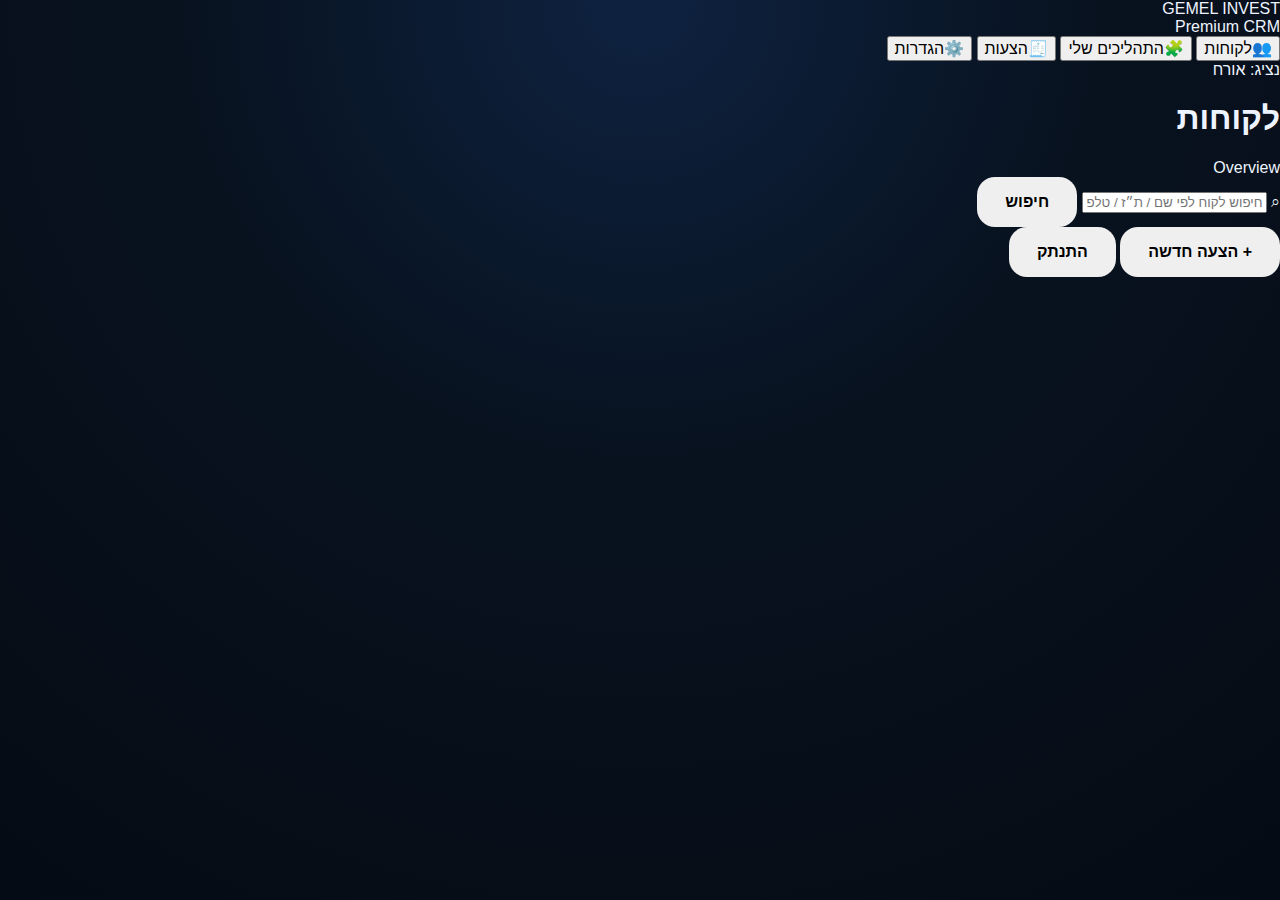
<file: index (21).html>
<!doctype html>
<html lang="he" dir="rtl">
<head>
  <meta charset="utf-8"/>
  <meta name="viewport" content="width=device-width,initial-scale=1"/>
  <title>GEMEL INVEST • הצעות + שאלון רפואי</title>
  <meta name="theme-color" content="#FBFAF7"/>
  <link rel="stylesheet" href="app.css"/>
</head>
<body>

  <!-- Login Overlay -->
  <div class="loginOverlay hidden" id="loginOverlay" aria-hidden="true">
    <div class="loginBackdrop" aria-hidden="true"></div>
    <div class="loginCard" role="dialog" aria-modal="true" aria-label="התחברות">
      <div class="loginBrand">
        <div class="logoDot" aria-hidden="true"></div>
        <div class="loginBrandText">
          <div class="loginTitle">GEMEL INVEST</div>
          <div class="loginSub">Premium CRM • כניסה למערכת</div>
        </div>
      </div>

      <form id="loginForm" class="loginForm">
        <label class="field">
          <span class="label">שם משתמש</span>
          <input id="loginUser" class="input" autocomplete="username" placeholder="לדוגמה: admin" required />
        </label>

        <label class="field">
          <span class="label">סיסמה</span>
          <input id="loginPass" class="input" type="password" autocomplete="current-password" placeholder="••••" required />
        </label>

        <div id="loginError" class="loginError hidden"></div>

        <button class="btn btnPrimary w100" type="submit">כניסה</button>

        <div class="loginHint">
          <span>דמו:</span>
          <span class="mono">admin / 3316</span>
        </div>
      </form>
    </div>
  </div>

  <div class="app">
    <aside class="sidebar">
      <div class="brand">
        <div class="logoDot" aria-hidden="true"></div>
        <div class="brandText">
          <div class="brandName">GEMEL INVEST</div>
          <div class="brandSub">Premium CRM</div>
        </div>
      </div>

      <nav class="nav">
        <button class="navItem active" data-route="customers"><span class="ico">👥</span><span>לקוחות</span></button>
        <button class="navItem" data-route="my"><span class="ico">🧩</span><span>התהליכים שלי</span></button>
        <button class="navItem" data-route="proposals"><span class="ico">🧾</span><span>הצעות</span></button>
        <button class="navItem" data-route="settings"><span class="ico">⚙️</span><span>הגדרות</span></button>
      </nav>

      <div class="sidebarFooter">
        <div class="agentBadge" id="agentBadge">
          <span class="dotOnline" aria-hidden="true"></span>
          <span class="agentName" id="agentName">נציג: אורח</span>
        </div>
      </div>
    </aside>

    <main class="main">
      <header class="topbar">
        <div class="topbarLeft">
          <h1 class="pageTitle" id="pageTitle">לקוחות</h1>
          <div class="crumb" id="crumb">Overview</div>
        </div>

        <div class="topbarRight">
          <div class="searchWrap">
            <span class="searchIco" aria-hidden="true">⌕</span>
            <input id="globalSearch" class="searchInput" placeholder="חיפוש לקוח לפי שם / ת״ז / טלפון" autocomplete="off"/>
            <button id="searchBtn" class="btn btnSoft">חיפוש</button>
          </div>
          <button id="newProposalBtn" class="btn btnPrimary">+ הצעה חדשה</button>
          <button id="logoutBtn" class="btn btnSoft">התנתק</button>
        </div>
      </header>

      <section class="content">
        <div class="kpis" id="kpis"></div>

        <div class="panel">
          <div class="panelHead">
            <div class="tabs" id="tabs"></div>
          </div>
          <div class="panelBody" id="view"></div>
        </div>
      </section>
    </main>
  </div>

  <!-- Fullscreen Wizard -->
  <div class="modalOverlay hidden" id="wizardOverlay" aria-hidden="true">
    <div class="modalFullscreen" role="dialog" aria-modal="true" aria-label="אשף הצעה">
      <div class="modalTop">
        <div class="modalTitleWrap">
          <div class="modalTitle" id="wizardTitle">הצעה חדשה</div>
          <div class="modalSub" id="wizardSub">יצירת הצעה ללקוח + שאלון רפואי לפי חברה ומוצר</div>
        </div>
        <div class="modalActions">
<button class="btn btnSoft" id="wizardCloseBtn">סגור</button>
        </div>
      </div>

      <div class="wizardBar">
        <div class="stepper" id="stepper"></div>
        <div class="insuredTabs" id="insuredTabs"></div>
        <div class="insuredIndicator" id="insuredIndicator"></div>
      </div>

      <div class="modalBody">
        <div class="wizardGrid">
          <div class="wizardMain" id="wizardMain"></div>
          <aside class="wizardSide">
            <div class="sideCard">
              <div class="sideTitle">מצב</div>
              <div class="sideRow" style="display:flex;gap:8px;align-items:center;flex-wrap:wrap"><span class="pill" id="savePill">טיוטה</span></div>
              <div style="height:10px"></div>
              <div id="compHost"></div>
              <div class="sideHint">💾 נשמר מקומית בדמו. חיבור ל־Sheets נוסיף בשלב הבא.</div>
            </div>

            <div class="sideCard">
              <div class="sideTitle">סיכום מהיר</div>
              <div class="miniStat"><span>פרמיה קיימת</span><b id="sumOld">—</b></div>
              <div class="miniStat"><span>פרמיה חדשה</span><b id="sumNew">—</b></div>
              <div class="miniStat"><span>סה״כ אחרי</span><b id="sumTotal">—</b></div>
            </div>

            <div class="sideCard">
              <div class="sideTitle">פעולות</div>
              <button class="btn btnPrimary w100" id="nextStepBtn">המשך</button>
              <button class="btn btnSoft w100" id="prevStepBtn">חזרה</button>
            </div>
          </aside>
        </div>
      </div>
    </div>
  </div>

  <div class="toastHost" id="toastHost" aria-live="polite"></div>
  <script src="app.js"></script>
</body>
</html>
</file>
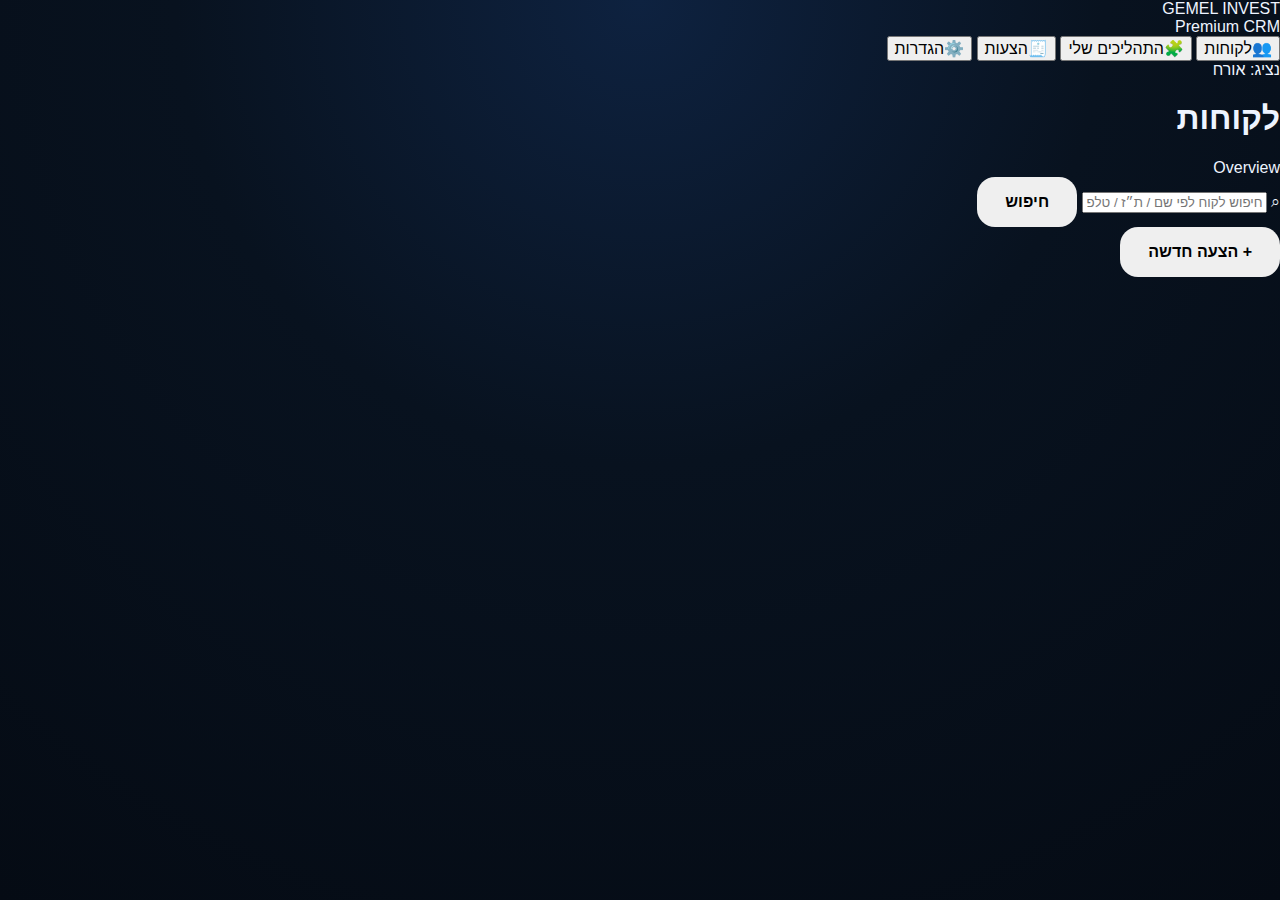
<file: index_fixed (4).html>
<!doctype html>
<html lang="he" dir="rtl">
<head>
  <meta charset="utf-8"/>
  <meta name="viewport" content="width=device-width,initial-scale=1"/>
  <title>GEMEL INVEST • הצעות + שאלון רפואי</title>
  <meta name="theme-color" content="#FBFAF7"/>
  <link rel="stylesheet" href="app.css"/>
</head>
<body>
  <div class="app">
    <aside class="sidebar">
      <div class="brand">
        <div class="logoDot" aria-hidden="true"></div>
        <div class="brandText">
          <div class="brandName">GEMEL INVEST</div>
          <div class="brandSub">Premium CRM</div>
        </div>
      </div>

      <nav class="nav">
        <button class="navItem active" data-route="customers"><span class="ico">👥</span><span>לקוחות</span></button>
        <button class="navItem" data-route="my"><span class="ico">🧩</span><span>התהליכים שלי</span></button>
        <button class="navItem" data-route="proposals"><span class="ico">🧾</span><span>הצעות</span></button>
        <button class="navItem" data-route="settings"><span class="ico">⚙️</span><span>הגדרות</span></button>
      </nav>

      <div class="sidebarFooter">
        <div class="agentBadge" id="agentBadge">
          <span class="dotOnline" aria-hidden="true"></span>
          <span class="agentName" id="agentName">נציג: אורח</span>
        </div>
      </div>
    </aside>

    <main class="main">
      <header class="topbar">
        <div class="topbarLeft">
          <h1 class="pageTitle" id="pageTitle">לקוחות</h1>
          <div class="crumb" id="crumb">Overview</div>
        </div>

        <div class="topbarRight">
          <div class="searchWrap">
            <span class="searchIco" aria-hidden="true">⌕</span>
            <input id="globalSearch" class="searchInput" placeholder="חיפוש לקוח לפי שם / ת״ז / טלפון" autocomplete="off"/>
            <button id="searchBtn" class="btn btnSoft">חיפוש</button>
          </div>
          <button id="newProposalBtn" class="btn btnPrimary">+ הצעה חדשה</button>
        </div>
      </header>

      <section class="content">
        <div class="kpis" id="kpis"></div>

        <div class="panel">
          <div class="panelHead">
            <div class="tabs" id="tabs"></div>
          </div>
          <div class="panelBody" id="view"></div>
        </div>
      </section>
    </main>
  </div>

  <!-- Fullscreen Wizard -->
  <div class="modalOverlay hidden" id="wizardOverlay" aria-hidden="true">
    <div class="modalFullscreen" role="dialog" aria-modal="true" aria-label="אשף הצעה">
      <div class="modalTop">
        <div class="modalTitleWrap">
          <div class="modalTitle" id="wizardTitle">הצעה חדשה</div>
          <div class="modalSub" id="wizardSub">יצירת הצעה ללקוח + שאלון רפואי לפי חברה ומוצר</div>
        </div>
        <div class="modalActions">
<button class="btn btnSoft" id="wizardCloseBtn">סגור</button>
        </div>
      </div>

      <div class="wizardBar">
        <div class="stepper" id="stepper"></div>
        <div class="insuredTabs" id="insuredTabs"></div>
        <div class="insuredIndicator" id="insuredIndicator"></div>
      </div>

      <div class="modalBody">
        <div class="wizardGrid">
          <div class="wizardMain" id="wizardMain"></div>
          <aside class="wizardSide">
            <div class="sideCard">
              <div class="sideTitle">מצב</div>
              <div class="sideRow" style="display:flex;gap:8px;align-items:center;flex-wrap:wrap"><span class="pill" id="savePill">טיוטה</span></div>
              <div style="height:10px"></div>
              <div id="compHost"></div>
              <div class="sideHint">💾 נשמר מקומית בדמו. חיבור ל־Sheets נוסיף בשלב הבא.</div>
            </div>

            <div class="sideCard">
              <div class="sideTitle">סיכום מהיר</div>
              <div class="miniStat"><span>פרמיה קיימת</span><b id="sumOld">—</b></div>
              <div class="miniStat"><span>פרמיה חדשה</span><b id="sumNew">—</b></div>
              <div class="miniStat"><span>סה״כ אחרי</span><b id="sumTotal">—</b></div>
            </div>

            <div class="sideCard">
              <div class="sideTitle">פעולות</div>
              <button class="btn btnPrimary w100" id="nextStepBtn">המשך</button>
              <button class="btn btnSoft w100" id="prevStepBtn">חזרה</button>
            </div>
          </aside>
        </div>
      </div>
    </div>
  </div>

  <div class="toastHost" id="toastHost" aria-live="polite"></div>
  <script src="app.js"></script>
</body>
</html>
</file>
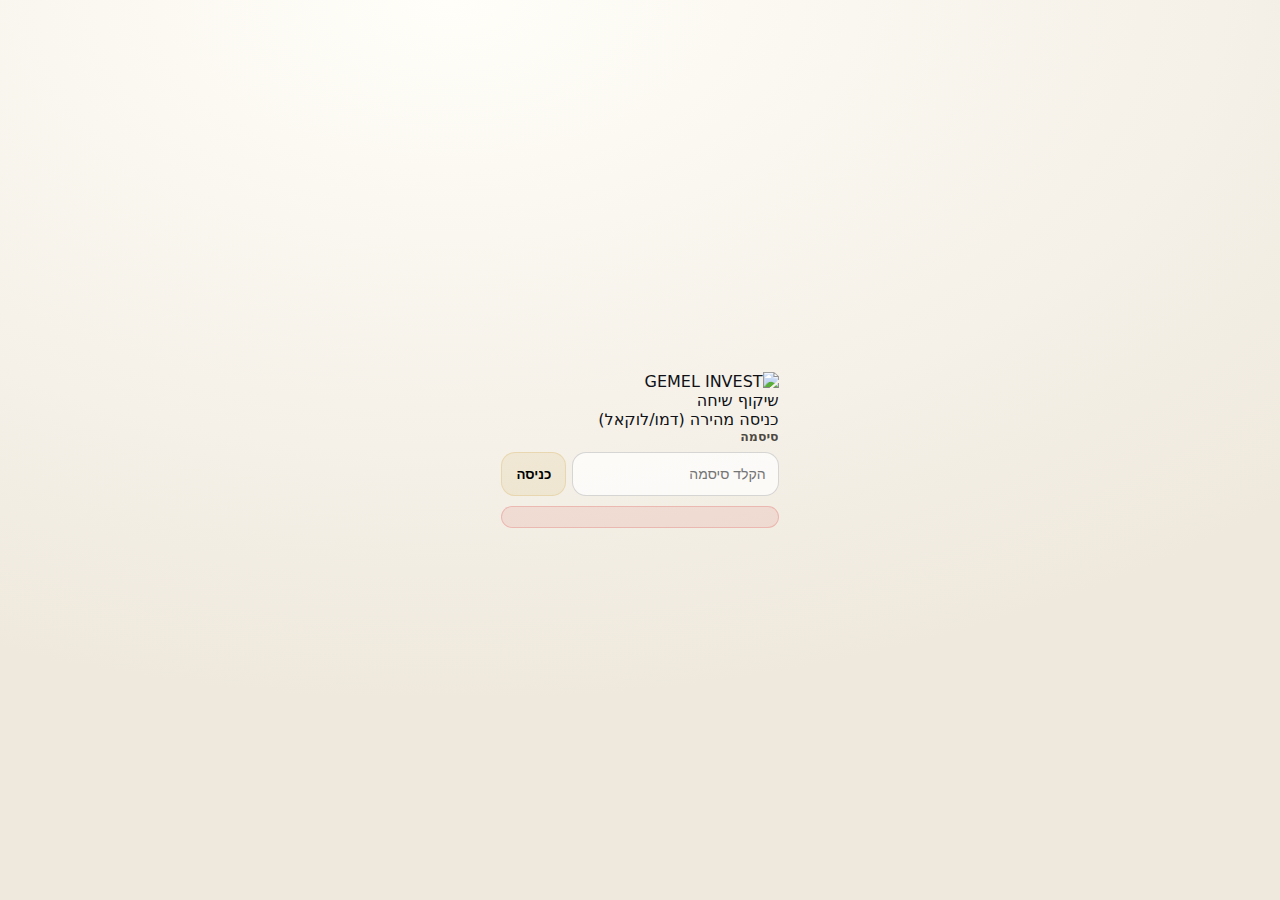
<file: index_fixed.html>
<!doctype html>
<html lang="he" dir="rtl">
<head>
  <meta charset="utf-8" />
  <meta name="viewport" content="width=device-width, initial-scale=1" />
  <title>שיקוף שיחה • GEMEL INVEST</title>
  <meta name="color-scheme" content="light" />
  <style>
/* TalkMe (Repo2) • GEMEL INVEST aligned (Cream+Gold) */
:root{
  --bg:#F6F2EA;
  --panel:#FFFFFF;
  --panel2:#FFFEFB;
  --line:rgba(15,15,20,.11);
  --text:#0F1116;
  --muted:rgba(15,17,22,.62);
  --heading:#1D1A14;
  --gold:#D6B25E;
  --goldSoft:rgba(214,178,94,.18);
  --shadow:0 18px 45px rgba(18,19,25,.10);
  --shadow2:0 8px 22px rgba(18,19,25,.07);
  --radius:18px;
  --radius2:14px;
  --font: ui-sans-serif, system-ui, -apple-system, "Noto Sans Hebrew", "Heebo", Arial;
}

*{box-sizing:border-box}
html,body{height:100%}
body{
  margin:0;
  font-family:var(--font);
  color:var(--text);
  background: radial-gradient(1200px 700px at 35% 0%, #FFFEF8 0%, var(--bg) 58%, #EFE9DD 100%);
}

.bg{
  position:fixed; inset:0; pointer-events:none;
  background:
    radial-gradient(900px 320px at 15% 0%, rgba(214,178,94,.10), transparent 60%),
    radial-gradient(1000px 360px at 90% 10%, rgba(214,178,94,.08), transparent 62%);
  opacity:.95;
}

.gate{
  min-height:100%;
  display:flex;
  align-items:center;
  justify-content:center;
  padding:22px;
}

.card{
  width:min(620px, 92vw);
  background: linear-gradient(180deg, rgba(255,255,255,.86), rgba(246,242,234,.72));
  border:1px solid rgba(214,178,94,.18);
  border-radius:22px;
  box-shadow: var(--shadow);
  padding:18px 18px 16px;
  backdrop-filter: blur(12px) saturate(120%);
  -webkit-backdrop-filter: blur(12px) saturate(120%);
}

.brand{ text-align:center; }
.brandLogo{
  height:58px;
  width:auto;
  object-fit:contain;
  margin-bottom:10px;
  filter:
    drop-shadow(0 10px 22px rgba(18,19,25,.10))
    drop-shadow(0 0 16px rgba(214,178,94,.12));
}
.brandTitle{
  font-weight:900;
  font-size:20px;
  color:var(--heading);
}
.brandSub{
  margin-top:6px;
  font-size:13px;
  color:var(--muted);
  font-weight:700;
}

.divider{
  height:1px;
  margin:14px 0 12px;
  background:linear-gradient(90deg, transparent, rgba(214,178,94,.55), transparent);
  opacity:.9;
}

.lbl{
  display:block;
  font-size:12.5px;
  color:rgba(29,26,20,.78);
  font-weight:700;
  margin-bottom:8px;
}

.row{display:flex; gap:10px}

.input{
  flex:1;
  height:44px;
  border-radius:14px;
  border:1px solid rgba(15,17,22,.16);
  background:rgba(255,255,255,.70);
  padding:0 12px;
  outline:none;
  font-size:14px;
}

.input:focus{
  border-color: rgba(214,178,94,.40);
  box-shadow:0 0 0 3px rgba(214,178,94,.14);
}

.btn{
  height:44px;
  padding:0 14px;
  border-radius:14px;
  border:1px solid rgba(214,178,94,.30);
  background: rgba(214,178,94,.14);
  font-weight:900;
  cursor:pointer;
  transition: transform .12s ease, box-shadow .18s ease, background .18s ease;
}
.btn:hover{ transform: translateY(-1px); background: rgba(214,178,94,.18); box-shadow:0 10px 22px rgba(18,19,25,.08); }
.btn:active{ transform: translateY(0); }

.btnSmall{ height:38px; padding:0 12px; border-radius:12px; font-size:12.5px; }

.btnSoft{
  background: rgba(255,255,255,.55);
  border-color: rgba(214,178,94,.18);
  font-weight:800;
}
.btnSoft:hover{ background: rgba(255,255,255,.68); }

.err{
  margin-top:10px;
  padding:10px 12px;
  border-radius:14px;
  background: rgba(220, 60, 60, .10);
  border:1px solid rgba(220, 60, 60, .22);
  color: rgba(140, 20, 20, .92);
  font-weight:800;
  font-size:13px;
  text-align:center;
}

.tinyHint{
  margin-top:12px;
  font-size:12px;
  color:var(--muted);
  text-align:center;
}

/* App layout */
.app{
  min-height:100%;
  padding:16px 16px 18px;
}

.topbar{
  position:sticky;
  top:0;
  z-index:5;
  background:rgba(246,242,234,.94);
  backdrop-filter: blur(10px) saturate(120%);
  -webkit-backdrop-filter: blur(10px) saturate(120%);
  border:1px solid rgba(15,17,22,.10);
  border-radius:18px;
  box-shadow: 0 10px 26px rgba(18,19,25,.06), inset 0 1px 0 rgba(255,255,255,.65);
  padding:12px 14px;
  display:flex;
  align-items:center;
  justify-content:space-between;
  gap:12px;
}

.h1{ font-size:18px; font-weight:900; color:var(--heading); }
.h2{ margin-top:4px; font-size:12.5px; color:var(--muted); font-weight:700; }

.topCenterLogo{
  position:absolute;
  left:50%;
  transform:translateX(-50%);
  display:flex;
  align-items:center;
  justify-content:center;
  pointer-events:none;
}
.topCenterLogo img{
  height:42px;
  width:auto;
  object-fit:contain;
  filter: drop-shadow(0 10px 22px rgba(18,19,25,.10)) drop-shadow(0 0 16px rgba(214,178,94,.12));
}

.pill{
  padding:8px 12px;
  border-radius:999px;
  background: rgba(255,255,255,.70);
  border:1px solid rgba(214,178,94,.22);
  box-shadow:0 10px 22px rgba(18,19,25,.06);
  font-weight:900;
  font-size:12px;
}

.content{
  margin-top:12px;
  display:grid;
  grid-template-columns: .95fr 1.35fr;
  gap:12px;
  min-height: calc(100vh - 16px - 16px - 76px);
}

.panel{
  background: rgba(255,255,255,.72);
  border:1px solid rgba(15,17,22,.10);
  border-radius:18px;
  box-shadow: 0 18px 45px rgba(18,19,25,.08);
  padding:14px;
  min-width:0;
}

.searchRow{ display:flex; gap:10px; }
.inputBig{ height:46px; }

.metaRow{
  margin-top:10px;
  display:flex;
  align-items:center;
  justify-content:space-between;
  gap:10px;
}
.meta{ font-size:12.5px; color:var(--muted); font-weight:700; }
.chk{ display:flex; gap:8px; align-items:center; font-size:12.5px; color:var(--muted); font-weight:800; user-select:none; }
.chk input{ width:16px; height:16px; accent-color: var(--gold); }

.resultsWrap{ margin-top:12px; }
.results{
  display:flex;
  flex-direction:column;
  gap:8px;
  max-height: calc(100vh - 240px);
  overflow:auto;
  padding-left:4px;
}
.result{
  display:flex;
  align-items:center;
  justify-content:space-between;
  gap:10px;
  padding:12px;
  border-radius:16px;
  border:1px solid rgba(214,178,94,.14);
  background: linear-gradient(180deg, rgba(255,255,255,.62), rgba(246,242,234,.48));
  box-shadow: 0 10px 22px rgba(18,19,25,.06), inset 0 1px 0 rgba(255,255,255,.72);
  cursor:pointer;
  transition: transform .12s ease, box-shadow .18s ease, border-color .18s ease;
}
.result:hover{
  transform: translateY(-1px);
  border-color: rgba(214,178,94,.26);
  box-shadow: 0 14px 30px rgba(18,19,25,.08), 0 0 0 3px rgba(214,178,94,.10), inset 0 1px 0 rgba(255,255,255,.78);
}
.result.active{
  border-color: rgba(214,178,94,.36);
  box-shadow: 0 18px 40px rgba(214,178,94,.12), 0 0 0 3px rgba(214,178,94,.10), inset 0 1px 0 rgba(255,255,255,.85);
}

.rMain{ min-width:0; }
.rName{ font-weight:900; color:var(--heading); }
.rSub{ margin-top:4px; font-size:12.5px; color:var(--muted); font-weight:700; white-space:nowrap; overflow:hidden; text-overflow:ellipsis; max-width: 100%; }
.rRight{ font-size:12px; color:rgba(15,17,22,.70); font-weight:900; white-space:nowrap; }
.tag{
  display:inline-flex;
  align-items:center;
  gap:6px;
  padding:6px 10px;
  border-radius:999px;
  border:1px solid rgba(214,178,94,.20);
  background: rgba(214,178,94,.10);
}

.empty{
  text-align:center;
  padding:22px 10px;
  border-radius:16px;
  border:1px dashed rgba(214,178,94,.30);
  background: rgba(255,255,255,.55);
}
.emptyTitle{ font-weight:900; color:var(--heading); }
.emptyText{ margin-top:6px; font-size:12.5px; color:var(--muted); font-weight:700; }

.detailsHead{ display:flex; flex-direction:column; gap:4px; margin-bottom:10px; }
.detailsTitle{ font-weight:900; color:var(--heading); }
.detailsSub{ font-size:12.5px; color:var(--muted); font-weight:700; }

.kv{ display:grid; grid-template-columns: 110px 1fr; gap:10px; padding:10px 0; border-bottom:1px solid rgba(15,17,22,.08); }
.kv:last-child{ border-bottom:none; }
.k{ font-size:12.5px; color:rgba(15,17,22,.68); font-weight:900; }
.v{ font-size:13px; color:var(--text); font-weight:800; word-break:break-word; }

.hintBox{
  border-radius:16px;
  border:1px solid rgba(214,178,94,.18);
  background: rgba(255,255,255,.60);
  padding:14px;
}
.hintTitle{ font-weight:900; color:var(--heading); }
.hintText{ margin-top:6px; font-size:12.5px; color:var(--muted); font-weight:700; line-height:1.6; }

@media (max-width: 980px){
  .content{ grid-template-columns: 1fr; }
  .topCenterLogo{ display:none; }
  .results{ max-height: none; }
}


/* Stage (Talk Mirror) */
.stage{
  margin-top:10px;
  border-radius:16px;
  border:1px solid rgba(214,178,94,.16);
  background: rgba(255,255,255,.58);
  padding:12px;
}
.stageTitle{ font-weight:900; color:var(--heading); display:flex; align-items:center; justify-content:space-between; gap:10px; }
.stageSub{ margin-top:6px; font-size:12.5px; color:var(--muted); font-weight:750; line-height:1.6; }
.formGrid{
  margin-top:10px;
  display:grid;
  grid-template-columns: 1fr 1fr;
  gap:10px;
}
.field{ min-width:0; }
.field .lbl{ margin:0 0 6px; }
.inputSm{ height:42px; border-radius:12px; }
.full{ grid-column: 1 / -1; }
.ynRow{ display:flex; gap:10px; align-items:center; flex-wrap:wrap; }
.ynBtn{
  height:40px;
  padding:0 14px;
  border-radius:999px;
  border:1px solid rgba(15,17,22,.16);
  background: rgba(255,255,255,.65);
  font-weight:900;
  cursor:pointer;
}
.ynBtn.on{
  border-color: rgba(214,178,94,.50);
  box-shadow: 0 0 0 3px rgba(214,178,94,.12);
  background: rgba(214,178,94,.12);
}
.note{
  margin-top:8px;
  font-size:12px;
  color:rgba(15,17,22,.72);
  font-weight:800;
  line-height:1.6;
}
.smallWarn{
  margin-top:10px;
  padding:10px 12px;
  border-radius:14px;
  background: rgba(214,178,94,.10);
  border:1px solid rgba(214,178,94,.22);
  color: rgba(29,26,20,.92);
  font-weight:900;
  font-size:12.5px;
}
@media (max-width: 980px){
  .formGrid{ grid-template-columns: 1fr; }
}


/* =========================
   Scroll Fix (Desktop/WebView)
   =========================
   In some desktop wrappers the page itself doesn't scroll.
   We therefore make the TalkMe app container scrollable and
   keep inner panels safe (no global changes outside TalkMe).
*/
body{ overflow:auto; }
.app{ height:100vh; overflow:auto; }
.content{ min-height:0; }
.panel{ min-height:0; }

/* Make details panel scroll internally so long stages aren't cut */
.detailsPanel{ display:flex; flex-direction:column; }
#detailsBody{ flex:1; min-height:0; overflow:auto; }


/* Stage 1 - after consent line + next button */
.afterConsentLine{
  margin-top:10px;
  padding:10px 12px;
  border-radius:14px;
  background: rgba(255,255,255,.72);
  border:1px solid rgba(214,178,94,.22);
  font-weight:900;
  color:var(--heading);
}

.stageDetailsWrap{ margin-top:8px; }

.nextBar{
  margin-top:12px;
  display:flex;
  justify-content:flex-end;
  gap:10px;
}

.btnPrimary{
  background: rgba(214,178,94,.22);
  border-color: rgba(214,178,94,.45);
}
.btnPrimary:disabled{
  opacity:.55;
  cursor:not-allowed;
  transform:none;
  box-shadow:none;
}

/* Stage 2 placeholder modal */
.modalOverlay{
  position:fixed;
  inset:0;
  z-index:50;
  background: rgba(15,17,22,.42);
  display:flex;
  align-items:center;
  justify-content:center;
  padding:18px;
}

.modalCard{
  width:min(860px, 96vw);
  max-height: min(86vh, 900px);
  overflow:auto;
  background: linear-gradient(180deg, rgba(255,255,255,.92), rgba(246,242,234,.82));
  border:1px solid rgba(214,178,94,.22);
  border-radius:22px;
  box-shadow: var(--shadow);
  padding:14px;
}

.modalHead{
  display:flex;
  align-items:center;
  justify-content:space-between;
  gap:10px;
  padding-bottom:10px;
  border-bottom:1px solid rgba(214,178,94,.18);
}

.modalTitle{
  font-weight:1000;
  color:var(--heading);
  font-size:16px;
}

.modalBody{ padding-top:12px; }

/* Stage 2 (Modal content) */
#stage2Modal .stage2Script{
  padding:12px 12px;
  border-radius:14px;
  background: rgba(214,178,94,.10);
  border:1px solid rgba(214,178,94,.18);
  color: rgba(29,26,20,.92);
  font-weight:800;
  line-height:1.6;
}

#stage2Modal .stage2QuestionRed{
  margin-top:12px;
  padding:12px 12px;
  border-radius:14px;
  background: rgba(220, 60, 60, .10);
  border:1px solid rgba(220, 60, 60, .22);
  color: rgba(150, 18, 18, .96);
  font-weight:1000;
  line-height:1.55;
}

#stage2Modal .stage2After{
  margin-top:12px;
  font-weight:900;
  color: rgba(29,26,20,.92);
  line-height:1.55;
}

#stage2Modal .polTableWrap{
  margin-top:10px;
  border-radius:16px;
  border:1px solid rgba(15,17,22,.10);
  background: rgba(255,255,255,.72);
  overflow:auto;
  box-shadow: 0 10px 26px rgba(18,19,25,.05);
}

#stage2Modal .polTable{
  width:100%;
  border-collapse:separate;
  border-spacing:0;
  min-width: 760px;
}

#stage2Modal .polTable th,
#stage2Modal .polTable td{
  padding:10px 10px;
  text-align:right;
  border-bottom:1px solid rgba(15,17,22,.08);
  font-size:13px;
  vertical-align:top;
}

#stage2Modal .polTable th{
  position:sticky;
  top:0;
  background: rgba(255,255,255,.92);
  font-weight:1000;
  color: rgba(29,26,20,.88);
}

#stage2Modal .polTable tr:last-child td{ border-bottom:none; }

#stage2Modal .polEmpty{
  margin-top:10px;
  padding:12px 12px;
  border-radius:14px;
  background: rgba(255,255,255,.55);
  border:1px dashed rgba(15,17,22,.18);
  color: var(--muted);
  font-weight:800;
}

  </style>
</head>
<body>
  <div id="gate" class="gate">
    <div class="gateCard">
      <div class="gateTop">
        <img id="brandLogo" alt="GEMEL INVEST" />
        <div class="gateTitle">שיקוף שיחה</div>
        <div class="gateSub">כניסה מהירה (דמו/לוקאל)</div>
      </div>

      <div class="gateForm">
        <label class="lbl" for="pw">סיסמה</label>
        <input id="pw" class="input" type="password" placeholder="הקלד סיסמה" autocomplete="current-password" />
        <button id="enterBtn" class="btn primary" type="button">כניסה</button>
        <div id="err" class="err" role="alert" aria-live="polite"></div>
      </div>
    </div>
  </div>

  <div id="app" class="app" style="display:none;">
    <header class="topbar">
      <div class="topbarInner">
        <div class="topbarTitle">
          <div class="h1">שיקוף שיחה</div>
          <div id="subline" class="subline">חיפוש לקוחות — כולל כל הלקוחות (גם לנציגים)</div>
        </div>
        <div class="topbarBrand">
          <img id="topLogo" alt="GEMEL INVEST" />
        </div>
      </div>
    </header>

    <main class="wrap">
      <section class="panel">
        <div class="row">
          <div class="searchWrap">
            <input id="q" class="input" type="search" placeholder="חיפוש לקוח (שם / ת״ז / טלפון)…" />
            <button id="clearBtn" class="btn" type="button">נקה</button>
          </div>
          <label class="chk">
            <input id="showAllChk" type="checkbox" />
            <span>הצג הכל</span>
          </label>
          <div id="statusPill" class="pill">Live</div>
        </div>

        <div id="metaText" class="metaText"></div>
        <div id="results" class="results"></div>

        <div id="empty" class="empty" style="display:none;">לא נמצאו תוצאות</div>
      </section>

      <aside id="stage1DetailsWrap" class="panel details">
        <div id="detailsSub" class="detailsSub">בחר לקוח כדי לצפות בפרטים</div>
        <div id="detailsBody" class="detailsBody"></div>

        <div class="actions">
          <button id="uploadPdfBtn" class="btn" type="button">העלה דוח PDF</button>
          <input id="pdfInput" type="file" accept="application/pdf" style="display:none" />
          <button id="nextToStage2" class="btn primary" type="button">הבא — שלב 2 (גילוי נאות)</button>
        </div>
      </aside>
    </main>

    <div id="stage2Modal" class="modal" style="display:none;" aria-hidden="true">
      <div class="modalBackdrop"></div>
      <div class="modalCard" role="dialog" aria-modal="true">
        <div class="modalHead">
          <div class="modalTitle">שלב 2 — גילוי נאות</div>
          <button id="stage2Close" class="btn" type="button">סגור</button>
        </div>

        <div class="modalBody">
          <div id="existingPoliciesWrap" class="polWrap"></div>

          <div class="consentBlock">
            <div id="hbMeta" class="metaText"></div>
            <div class="yesno">
              <button id="hbYes" class="chip" type="button">כן</button>
              <button id="hbNo" class="chip" type="button">לא</button>
            </div>
            <div id="hbAfter" class="afterLine"></div>
          </div>

          <div class="consentBlock">
            <div id="smokeMeta" class="metaText"></div>
            <div class="yesno">
              <button id="smokeYes" class="chip" type="button">כן</button>
              <button id="smokeNo" class="chip" type="button">לא</button>
            </div>
          </div>

          <div class="consentBlock">
            <div id="consentMeta" class="metaText"></div>
            <div class="yesno">
              <button id="consentYes" class="chip" type="button">כן</button>
              <button id="consentNo" class="chip" type="button">לא</button>
            </div>
            <div id="afterConsentLine" class="afterLine"></div>
          </div>
        </div>
      </div>
    </div>
  </div>

  <script src="./app.js?v=1"></script>
</body>
</html>
</file>
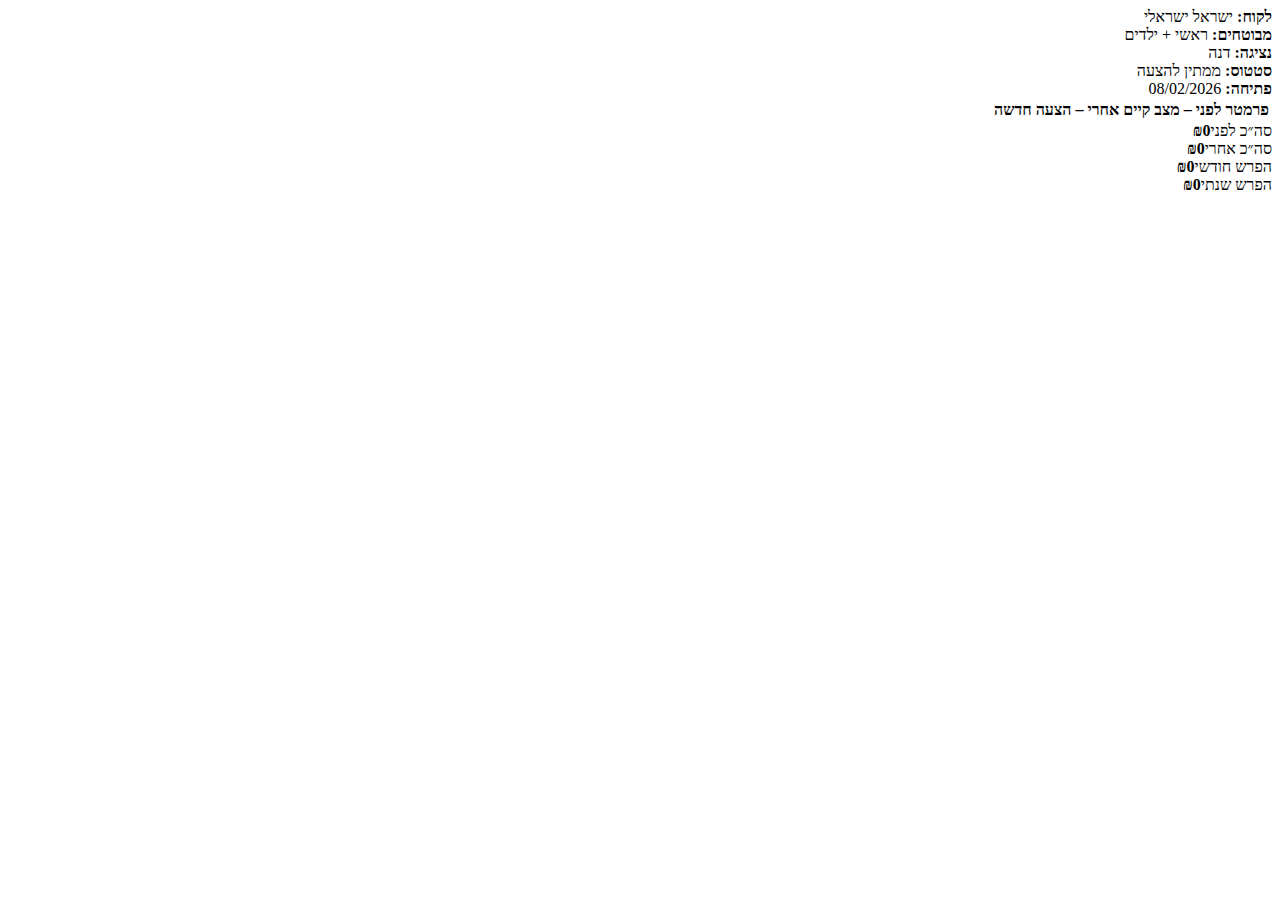
<file: summary.html>
<!doctype html>
<html lang="he" dir="rtl">
<head>
<meta charset="utf-8"/>
<meta name="viewport" content="width=device-width,initial-scale=1"/>
<title>סיכום מכירתי – פנימי</title>
<link rel="stylesheet" href="summary.css"/>
</head>
<body>
<div class="wrap">
  <header class="top">
    <div><strong>לקוח:</strong> ישראל ישראלי</div>
    <div><strong>מבוטחים:</strong> ראשי + ילדים</div>
    <div><strong>נציגה:</strong> דנה</div>
    <div><strong>סטטוס:</strong> ממתין להצעה</div>
    <div><strong>פתיחה:</strong> 08/02/2026</div>
  </header>

  <table class="compare">
    <thead>
      <tr><th>פרמטר</th><th>לפני – מצב קיים</th><th>אחרי – הצעה חדשה</th></tr>
    </thead>
    <tbody id="rows"></tbody>
  </table>

  <section class="totals">
    <div><span>סה״כ לפני</span><strong id="tBefore">₪0</strong></div>
    <div><span>סה״כ אחרי</span><strong id="tAfter">₪0</strong></div>
    <div class="delta"><span>הפרש חודשי</span><strong id="tDelta">₪0</strong></div>
    <div class="delta"><span>הפרש שנתי</span><strong id="tYear">₪0</strong></div>
  </section>

  <p class="pitch" id="pitch"></p>
</div>
<script src="summary.js"></script>
</body>
</html>
</file>
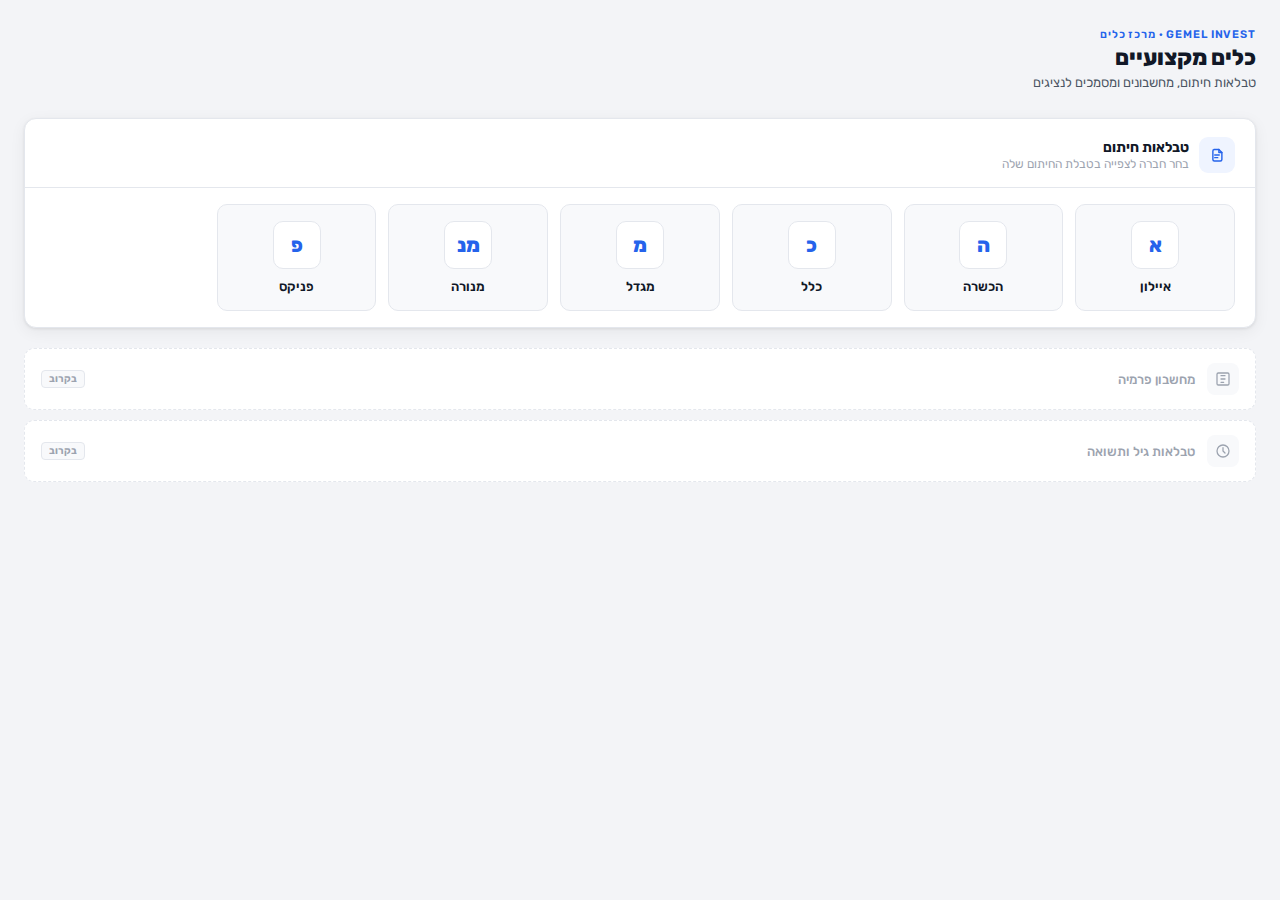
<file: tools.html>
<!DOCTYPE html>
<html dir="rtl" lang="he">
<head>
<meta charset="utf-8"/>
<meta content="width=device-width,initial-scale=1" name="viewport"/>
<title>כלים – GEMEL INVEST</title>
<link href="https://fonts.googleapis.com/css2?family=Rubik:wght@400;500;600;700;800&display=swap" rel="stylesheet"/>
<style>
  *, *::before, *::after { box-sizing: border-box; margin: 0; padding: 0; }

  :root {
    --bg: #f3f4f7;
    --surface: #ffffff;
    --surface2: #f8f9fb;
    --border: #e4e7ed;
    --primary: #2563eb;
    --primary-dark: #1d4ed8;
    --primary-light: #eff4ff;
    --text: #111827;
    --text-2: #4b5563;
    --text-3: #9ca3af;
    --radius: 12px;
    --shadow: 0 1px 3px rgba(0,0,0,.08), 0 4px 16px rgba(0,0,0,.06);
    --shadow-hover: 0 4px 12px rgba(37,99,235,.18), 0 1px 3px rgba(0,0,0,.08);
  }

  body {
    font-family: 'Rubik', sans-serif;
    background: var(--bg);
    color: var(--text);
    min-height: 100vh;
    padding: 28px 24px;
  }

  /* ─── Header ─── */
  .pageHeader {
    margin-bottom: 28px;
  }
  .pageHeader__kicker {
    font-size: 11px;
    font-weight: 600;
    letter-spacing: .08em;
    text-transform: uppercase;
    color: var(--primary);
    margin-bottom: 4px;
  }
  .pageHeader__title {
    font-size: 22px;
    font-weight: 800;
    color: var(--text);
    line-height: 1.2;
  }
  .pageHeader__sub {
    font-size: 13px;
    color: var(--text-2);
    margin-top: 4px;
  }

  /* ─── Section ─── */
  .section {
    background: var(--surface);
    border-radius: var(--radius);
    border: 1px solid var(--border);
    box-shadow: var(--shadow);
    overflow: hidden;
  }
  .section__head {
    padding: 18px 20px 14px;
    border-bottom: 1px solid var(--border);
    display: flex;
    align-items: center;
    gap: 10px;
  }
  .section__headIcon {
    width: 36px;
    height: 36px;
    border-radius: 9px;
    background: var(--primary-light);
    display: flex;
    align-items: center;
    justify-content: center;
    flex-shrink: 0;
  }
  .section__headIcon svg {
    width: 18px;
    height: 18px;
    stroke: var(--primary);
  }
  .section__title {
    font-size: 14px;
    font-weight: 700;
    color: var(--text);
  }
  .section__sub {
    font-size: 12px;
    color: var(--text-3);
    margin-top: 1px;
  }
  .section__body {
    padding: 16px 20px;
  }

  /* ─── Company Grid ─── */
  .companyGrid {
    display: grid;
    grid-template-columns: repeat(auto-fill, minmax(140px, 1fr));
    gap: 12px;
  }

  .companyCard {
    position: relative;
    background: var(--surface2);
    border: 1.5px solid var(--border);
    border-radius: 10px;
    padding: 16px 14px 14px;
    cursor: pointer;
    transition: border-color .18s, box-shadow .18s, transform .14s, background .18s;
    display: flex;
    flex-direction: column;
    align-items: center;
    gap: 10px;
    user-select: none;
    text-align: center;
  }
  .companyCard:hover {
    border-color: var(--primary);
    background: var(--primary-light);
    box-shadow: var(--shadow-hover);
    transform: translateY(-2px);
  }
  .companyCard:active {
    transform: translateY(0);
  }

  .companyCard__logo {
    width: 48px;
    height: 48px;
    border-radius: 10px;
    background: var(--surface);
    border: 1px solid var(--border);
    display: flex;
    align-items: center;
    justify-content: center;
    font-size: 20px;
    font-weight: 800;
    color: var(--primary);
    flex-shrink: 0;
    overflow: hidden;
  }
  .companyCard__logo img {
    width: 100%;
    height: 100%;
    object-fit: contain;
    padding: 4px;
  }

  .companyCard__name {
    font-size: 13px;
    font-weight: 600;
    color: var(--text);
    line-height: 1.3;
  }

  .companyCard__badge {
    position: absolute;
    top: 8px;
    left: 8px;
    background: var(--primary);
    color: #fff;
    font-size: 9px;
    font-weight: 700;
    border-radius: 4px;
    padding: 2px 5px;
    opacity: 0;
    transition: opacity .15s;
  }
  .companyCard:hover .companyCard__badge {
    opacity: 1;
  }

  /* ─── PDF Viewer ─── */
  .pdfViewer {
    display: none;
    margin-top: 16px;
  }
  .pdfViewer.is-open {
    display: block;
  }
  .pdfViewer__head {
    display: flex;
    align-items: center;
    justify-content: space-between;
    margin-bottom: 10px;
  }
  .pdfViewer__title {
    font-size: 13px;
    font-weight: 600;
    color: var(--text);
    display: flex;
    align-items: center;
    gap: 6px;
  }
  .pdfViewer__title svg {
    width: 15px;
    height: 15px;
    stroke: var(--primary);
  }
  .pdfViewer__actions {
    display: flex;
    gap: 8px;
  }
  .btn {
    display: inline-flex;
    align-items: center;
    gap: 5px;
    font-family: 'Rubik', sans-serif;
    font-size: 12px;
    font-weight: 600;
    padding: 6px 12px;
    border-radius: 7px;
    border: 1.5px solid var(--border);
    background: var(--surface);
    color: var(--text-2);
    cursor: pointer;
    transition: border-color .15s, background .15s, color .15s;
  }
  .btn:hover {
    border-color: var(--primary);
    color: var(--primary);
    background: var(--primary-light);
  }
  .btn--primary {
    background: var(--primary);
    border-color: var(--primary);
    color: #fff;
  }
  .btn--primary:hover {
    background: var(--primary-dark);
    border-color: var(--primary-dark);
    color: #fff;
  }
  .btn svg {
    width: 13px;
    height: 13px;
    stroke: currentColor;
    fill: none;
    stroke-width: 2;
    stroke-linecap: round;
    stroke-linejoin: round;
  }

  .pdfViewer__frame {
    width: 100%;
    height: 600px;
    border-radius: 8px;
    border: 1.5px solid var(--border);
    background: #f0f0f0;
  }

  /* ─── Empty state ─── */
  .emptyState {
    text-align: center;
    padding: 32px 16px;
    color: var(--text-3);
    font-size: 13px;
  }
  .emptyState svg {
    width: 32px;
    height: 32px;
    stroke: var(--border);
    margin-bottom: 8px;
    display: block;
    margin-inline: auto;
  }

  /* ─── Coming soon sections ─── */
  .toolsList {
    display: flex;
    flex-direction: column;
    gap: 10px;
    margin-top: 20px;
  }
  .toolItem {
    background: var(--surface);
    border: 1.5px dashed var(--border);
    border-radius: 10px;
    padding: 14px 16px;
    display: flex;
    align-items: center;
    gap: 12px;
    color: var(--text-3);
    font-size: 13px;
    font-weight: 500;
  }
  .toolItem__icon {
    width: 32px;
    height: 32px;
    border-radius: 8px;
    background: var(--surface2);
    display: flex;
    align-items: center;
    justify-content: center;
    flex-shrink: 0;
  }
  .toolItem__icon svg {
    width: 16px;
    height: 16px;
    stroke: var(--text-3);
  }
  .toolItem__label { flex: 1; }
  .toolItem__soon {
    font-size: 10px;
    font-weight: 700;
    color: var(--text-3);
    background: var(--surface2);
    border: 1px solid var(--border);
    border-radius: 4px;
    padding: 2px 7px;
  }

  /* animations */
  @keyframes fadeUp {
    from { opacity: 0; transform: translateY(10px); }
    to   { opacity: 1; transform: translateY(0); }
  }
  .section { animation: fadeUp .25s ease both; }
  .companyCard { animation: fadeUp .22s ease both; }
  .companyCard:nth-child(1) { animation-delay: .03s; }
  .companyCard:nth-child(2) { animation-delay: .06s; }
  .companyCard:nth-child(3) { animation-delay: .09s; }
  .companyCard:nth-child(4) { animation-delay: .12s; }
  .companyCard:nth-child(5) { animation-delay: .15s; }
  .companyCard:nth-child(6) { animation-delay: .18s; }
</style>
</head>
<body>

<div class="pageHeader">
  <div class="pageHeader__kicker">GEMEL INVEST · מרכז כלים</div>
  <div class="pageHeader__title">כלים מקצועיים</div>
  <div class="pageHeader__sub">טבלאות חיתום, מחשבונים ומסמכים לנציגים</div>
</div>

<!-- ─── טבלאות חיתום ─── -->
<div class="section">
  <div class="section__head">
    <div class="section__headIcon">
      <svg viewBox="0 0 24 24" fill="none" stroke-width="1.9" stroke-linecap="round" stroke-linejoin="round">
        <path d="M8 4.75h6.5l4 4V18a2 2 0 0 1-2 2h-8a2 2 0 0 1-2-2V6.75a2 2 0 0 1 2-2Z"/>
        <path d="M14.5 4.75v4h4"/>
        <path d="M9 12h6"/><path d="M9 15.5h4"/>
      </svg>
    </div>
    <div>
      <div class="section__title">טבלאות חיתום</div>
      <div class="section__sub">בחר חברה לצפייה בטבלת החיתום שלה</div>
    </div>
  </div>
  <div class="section__body">
    <div class="companyGrid" id="companyGrid">

      <div class="companyCard" data-company="איילון" data-pdf="./איילון.pdf">
        <div class="companyCard__badge">פתח PDF</div>
        <div class="companyCard__logo">א</div>
        <div class="companyCard__name">איילון</div>
      </div>

      <div class="companyCard" data-company="הכשרה" data-pdf="./הכשרה (2).pdf">
        <div class="companyCard__badge">פתח PDF</div>
        <div class="companyCard__logo">ה</div>
        <div class="companyCard__name">הכשרה</div>
      </div>

      <div class="companyCard" data-company="כלל" data-pdf="./כלל.pdf">
        <div class="companyCard__badge">פתח PDF</div>
        <div class="companyCard__logo">כ</div>
        <div class="companyCard__name">כלל</div>
      </div>

      <div class="companyCard" data-company="מגדל" data-pdf="./מגדל.pdf">
        <div class="companyCard__badge">פתח PDF</div>
        <div class="companyCard__logo">מ</div>
        <div class="companyCard__name">מגדל</div>
      </div>

      <div class="companyCard" data-company="מנורה" data-pdf="./מנורה.pdf">
        <div class="companyCard__badge">פתח PDF</div>
        <div class="companyCard__logo">מנ</div>
        <div class="companyCard__name">מנורה</div>
      </div>

      <div class="companyCard" data-company="פניקס" data-pdf="./פניקס.pdf">
        <div class="companyCard__badge">פתח PDF</div>
        <div class="companyCard__logo">פ</div>
        <div class="companyCard__name">פניקס</div>
      </div>

    </div>

    <!-- PDF viewer -->
    <div class="pdfViewer" id="pdfViewer">
      <div class="pdfViewer__head">
        <div class="pdfViewer__title">
          <svg viewBox="0 0 24 24" fill="none" stroke-width="1.9" stroke-linecap="round" stroke-linejoin="round">
            <path d="M8 4.75h6.5l4 4V18a2 2 0 0 1-2 2h-8a2 2 0 0 1-2-2V6.75a2 2 0 0 1 2-2Z"/>
          </svg>
          <span id="pdfViewerTitle">טבלת חיתום</span>
        </div>
        <div class="pdfViewer__actions">
          <a class="btn btn--primary" id="pdfDownloadBtn" href="#" target="_blank" download>
            <svg viewBox="0 0 24 24"><path d="M12 3v13"/><path d="m6 11 6 6 6-6"/><path d="M3 20h18"/></svg>
            הורד PDF
          </a>
          <button class="btn" id="pdfCloseBtn" type="button">
            <svg viewBox="0 0 24 24"><path d="M18 6 6 18"/><path d="M6 6l12 12"/></svg>
            סגור
          </button>
        </div>
      </div>
      <iframe class="pdfViewer__frame" id="pdfFrame" title="טבלת חיתום"></iframe>
    </div>
  </div>
</div>

<!-- ─── כלים נוספים (בקרוב) ─── -->
<div class="toolsList">
  <div class="toolItem">
    <div class="toolItem__icon">
      <svg viewBox="0 0 24 24" fill="none" stroke-width="1.9" stroke-linecap="round" stroke-linejoin="round">
        <path d="M9 7h6M9 12h6M9 17h4"/>
        <rect x="3" y="3" width="18" height="18" rx="2"/>
      </svg>
    </div>
    <span class="toolItem__label">מחשבון פרמיה</span>
    <span class="toolItem__soon">בקרוב</span>
  </div>
  <div class="toolItem">
    <div class="toolItem__icon">
      <svg viewBox="0 0 24 24" fill="none" stroke-width="1.9" stroke-linecap="round" stroke-linejoin="round">
        <circle cx="12" cy="12" r="9"/>
        <path d="M12 7v5l3 3"/>
      </svg>
    </div>
    <span class="toolItem__label">טבלאות גיל ותשואה</span>
    <span class="toolItem__soon">בקרוב</span>
  </div>
</div>

<script>
  const grid = document.getElementById('companyGrid');
  const viewer = document.getElementById('pdfViewer');
  const frame = document.getElementById('pdfFrame');
  const titleEl = document.getElementById('pdfViewerTitle');
  const downloadBtn = document.getElementById('pdfDownloadBtn');
  const closeBtn = document.getElementById('pdfCloseBtn');

  grid.addEventListener('click', (e) => {
    const card = e.target.closest('.companyCard');
    if (!card) return;

    const company = card.dataset.company;
    const pdf = card.dataset.pdf;

    // highlight active card
    document.querySelectorAll('.companyCard').forEach(c => c.style.borderColor = '');
    card.style.borderColor = 'var(--primary)';

    titleEl.textContent = 'טבלת חיתום – ' + company;
    frame.src = pdf;
    downloadBtn.href = pdf;
    downloadBtn.download = 'חיתום_' + company + '.pdf';

    viewer.classList.add('is-open');
    viewer.scrollIntoView({ behavior: 'smooth', block: 'nearest' });
  });

  closeBtn.addEventListener('click', () => {
    viewer.classList.remove('is-open');
    frame.src = '';
    document.querySelectorAll('.companyCard').forEach(c => c.style.borderColor = '');
  });
</script>
</body>
</html>
</file>
<file: app.css>
:root{
  --bg:#07111f;
  --panel:rgba(10,22,40,.84);
  --panel-2:rgba(255,255,255,.04);
  --line:rgba(255,255,255,.12);
  --text:#eef4ff;
  --muted:#9fb2cb;
  --accent:#77d1ff;
  --accent-2:#9b8cff;
  --success:#8af0c1;
  --shadow:0 20px 60px rgba(0,0,0,.35);
}

*{box-sizing:border-box}
html,body{
  margin:0;
  padding:0;
  width:100%;
  min-height:100%;
  font-family:Inter,"Segoe UI",Arial,sans-serif;
  background:radial-gradient(circle at top,#0e2240 0,#08121f 42%,#050b14 100%);
  color:var(--text)
}
body{overflow:auto}
button{font:inherit}
.hidden{display:none!important}

.lead-app-shell{
  position:relative;
  min-height:100vh;
  width:100%;
  overflow:hidden;
  padding:0;
}

.lead-bg-grid{
  position:absolute;
  inset:0;
  pointer-events:none;
  background:
    linear-gradient(rgba(255,255,255,.025) 1px, transparent 1px),
    linear-gradient(90deg, rgba(255,255,255,.025) 1px, transparent 1px);
  background-size:42px 42px;
  mask-image:linear-gradient(180deg,rgba(0,0,0,.95),rgba(0,0,0,.5));
}

.lead-bg-orb{
  position:absolute;
  border-radius:50%;
  filter:blur(10px);
  opacity:.32;
  pointer-events:none;
}
.orb-a{width:340px;height:340px;background:radial-gradient(circle,var(--accent),transparent 70%);top:-80px;right:-80px}
.orb-b{width:380px;height:380px;background:radial-gradient(circle,var(--accent-2),transparent 70%);bottom:-120px;left:-120px}

.lead-engine{
  position:relative;
  z-index:1;
  min-height:100vh;
  width:100%;
  display:flex;
  align-items:center;
  justify-content:center;
  padding:40px 48px;
}

.lead-engine-state{
  position:fixed;
  top:22px;
  left:22px;
  z-index:4;
  white-space:nowrap;
  padding:10px 14px;
  border-radius:999px;
  border:1px solid rgba(255,255,255,.1);
  background:rgba(8,20,38,.72);
  color:#dce9fb;
  font-weight:800;
  font-size:13px;
  backdrop-filter:blur(12px);
  box-shadow:0 12px 30px rgba(0,0,0,.18);
}

.lead-stage{width:min(1380px,100%);position:relative;z-index:1}
.lead-stage-grid{
  display:grid;
  grid-template-columns:minmax(420px,42vw) minmax(420px,1fr);
  gap:54px;
  align-items:center;
}

.hero-visual{
  height:min(68vh,720px);
  border-radius:34px;
  position:relative;
  display:flex;
  align-items:center;
  justify-content:center;
  overflow:hidden;
  background:radial-gradient(circle at center,rgba(90,181,255,.14),rgba(255,255,255,.02) 58%,rgba(255,255,255,.01));
  border:1px solid rgba(255,255,255,.08);
  box-shadow:inset 0 0 80px rgba(119,209,255,.06);
}

.radar-ring{
  position:absolute;
  border-radius:50%;
  border:1px solid rgba(119,209,255,.24);
  animation:pulseRing 3s infinite ease-out;
}
.ring-1{width:140px;height:140px}
.ring-2{width:250px;height:250px;animation-delay:.6s}
.ring-3{width:360px;height:360px;animation-delay:1.2s}
.radar-core{
  width:102px;height:102px;border-radius:50%;
  display:flex;align-items:center;justify-content:center;
  background:linear-gradient(135deg,rgba(119,209,255,.24),rgba(155,140,255,.24));
  border:1px solid rgba(255,255,255,.2);
  box-shadow:0 0 50px rgba(119,209,255,.25);
  font-weight:900;
  font-size:24px;
}
.radar-sweep{
  position:absolute;inset:12%;border-radius:50%;
  background:conic-gradient(from 0deg,transparent 0 74%,rgba(119,209,255,.26) 84%,transparent 94%);
  animation:spin 3.4s linear infinite;
}

.engine-kicker{
  display:inline-flex;
  align-items:center;
  padding:8px 14px;
  border-radius:999px;
  border:1px solid rgba(119,209,255,.22);
  background:rgba(119,209,255,.08);
  color:#d8f3ff;
  font-size:13px;
  font-weight:800;
  letter-spacing:.4px;
  margin-bottom:16px;
}

.lead-copy-block h1{margin:0 0 16px;font-size:clamp(38px,4vw,64px);line-height:1.02}
.lead-copy-block p{margin:0;color:var(--muted);font-size:clamp(18px,1.35vw,24px);line-height:1.9;max-width:760px}

.lead-actions{display:flex;gap:14px;flex-wrap:wrap;margin-top:28px}
.btn{
  border:none;
  border-radius:18px;
  padding:16px 28px;
  font-weight:900;
  cursor:pointer;
  transition:transform .18s ease,opacity .18s ease,box-shadow .18s ease;
}
.btn:hover{transform:translateY(-1px)}
.btn:active{transform:translateY(0)}
.btn-primary{background:linear-gradient(135deg,var(--accent),#a6e2ff);color:#072139;box-shadow:0 12px 24px rgba(119,209,255,.22)}
.btn-secondary{background:rgba(255,255,255,.06);color:var(--text);border:1px solid rgba(255,255,255,.1)}

.lead-stage-loading,
.lead-stage-result{
  max-width:1040px;
  margin:0 auto;
}

.scan-panel{
  border:1px solid rgba(255,255,255,.08);
  border-radius:34px;
  padding:32px;
  background:linear-gradient(180deg,rgba(255,255,255,.04),rgba(255,255,255,.015));
  box-shadow:0 24px 70px rgba(0,0,0,.22);
}
.scan-visual{
  position:relative;
  width:min(420px,100%);
  aspect-ratio:1;
  margin:0 auto 24px;
  display:flex;align-items:center;justify-content:center;
}
.scan-ring{
  position:absolute;
  inset:12%;
  border-radius:50%;
  border:1px solid rgba(119,209,255,.22);
  animation:scanPulse 2.4s ease-out infinite;
}
.scan-ring-delay{inset:22%;animation-delay:.8s}
.scan-ring-delay-2{inset:32%;animation-delay:1.6s}
.scan-center{
  width:136px;height:136px;border-radius:50%;
  background:radial-gradient(circle,rgba(119,209,255,.32),rgba(155,140,255,.12));
  border:1px solid rgba(255,255,255,.14);
  display:flex;align-items:center;justify-content:center;
  box-shadow:0 0 50px rgba(119,209,255,.2);
}
.signal-bars{display:flex;align-items:flex-end;gap:7px;height:38px}
.signal-bars span{display:block;width:8px;border-radius:999px;background:linear-gradient(180deg,#c0f0ff,#6fd1ff);animation:bars 1.05s infinite ease-in-out}
.signal-bars span:nth-child(1){height:12px}.signal-bars span:nth-child(2){height:20px;animation-delay:.12s}.signal-bars span:nth-child(3){height:28px;animation-delay:.24s}.signal-bars span:nth-child(4){height:18px;animation-delay:.36s}
.scan-beam{
  position:absolute;inset:4%;border-radius:50%;
  background:conic-gradient(from 0deg,transparent 0 78%,rgba(119,209,255,.28) 90%,transparent 100%);
  animation:spin 2.8s linear infinite;
}
.loading-copy{text-align:center}
.loading-copy h2{margin:0 0 12px;font-size:clamp(30px,3vw,44px)}
.loading-copy p{margin:0;color:var(--muted);font-size:clamp(18px,1.5vw,24px);font-weight:800}

.digits-stream{
  margin:28px auto 18px;
  display:flex;justify-content:center;gap:10px;flex-wrap:wrap;
  padding:18px 22px;border-radius:22px;
  background:rgba(0,0,0,.18);border:1px solid rgba(255,255,255,.06);
}
.digits-stream span{
  min-width:44px;padding:12px 8px;border-radius:14px;
  background:rgba(255,255,255,.05);border:1px solid rgba(255,255,255,.07);
  text-align:center;font-size:26px;font-weight:900;letter-spacing:1px;
  animation:digitBlink .75s infinite alternate ease-in-out;
}
.digits-stream span:nth-child(2n){animation-delay:.1s}
.digits-stream span:nth-child(3n){animation-delay:.22s}

.progress-block{margin-top:16px}
.progress-bar{height:16px;border-radius:999px;background:rgba(255,255,255,.06);overflow:hidden;border:1px solid rgba(255,255,255,.07)}
.progress-fill{height:100%;width:0%;border-radius:999px;background:linear-gradient(90deg,var(--accent),var(--accent-2));box-shadow:0 0 26px rgba(119,209,255,.22)}
.progress-meta{display:flex;justify-content:space-between;gap:12px;margin-top:12px;color:var(--muted);font-weight:800;font-size:15px}

.lead-stage-result{text-align:center}
.result-badge{
  display:inline-flex;padding:10px 16px;border-radius:999px;
  background:rgba(138,240,193,.12);border:1px solid rgba(138,240,193,.18);color:#d7ffe9;font-weight:900
}
.result-number-wrap{
  margin:26px auto 18px;
  max-width:760px;
  padding:28px;
  border-radius:28px;
  background:linear-gradient(180deg,rgba(255,255,255,.05),rgba(255,255,255,.02));
  border:1px solid rgba(255,255,255,.08);
}
.result-label{color:var(--muted);font-size:16px;margin-bottom:12px}
.result-number{font-size:clamp(42px,5vw,72px);font-weight:900;letter-spacing:2px}
.result-note{color:var(--muted);font-size:16px;line-height:1.8;max-width:720px;margin:0 auto}
.result-actions{justify-content:center}

@keyframes pulseRing{0%{transform:scale(.8);opacity:.15}70%{opacity:.45}100%{transform:scale(1.08);opacity:0}}
@keyframes spin{to{transform:rotate(360deg)}}
@keyframes scanPulse{0%{transform:scale(.9);opacity:.1}65%{opacity:.42}100%{transform:scale(1.08);opacity:0}}
@keyframes bars{0%,100%{transform:scaleY(.72)}50%{transform:scaleY(1)}}
@keyframes digitBlink{from{transform:translateY(0);opacity:.75}to{transform:translateY(-2px);opacity:1}}

@media (max-width:1080px){
  .lead-engine{padding:32px 24px}
  .lead-stage-grid{grid-template-columns:1fr;gap:28px}
  .hero-visual{height:min(48vh,480px)}
}

@media (max-width:720px){
  .lead-engine{padding:22px 16px}
  .lead-engine-state{top:14px;left:14px;font-size:12px;padding:9px 12px}
  .hero-visual{height:320px;border-radius:24px}
  .radar-core{width:86px;height:86px;font-size:20px}
  .ring-1{width:118px;height:118px}
  .ring-2{width:200px;height:200px}
  .ring-3{width:282px;height:282px}
  .scan-panel{padding:22px;border-radius:24px}
  .scan-visual{width:min(300px,100%)}
  .digits-stream span{min-width:36px;font-size:20px}
  .btn{width:100%;justify-content:center}
}


/* ===== NO-SCROLL FULLSCREEN FIT ===== */
html,body{
  height:100dvh;
  min-height:100dvh;
  overflow:hidden;
}
body{
  overflow:hidden;
}
.lead-app-shell{
  height:100dvh;
  min-height:100dvh;
  overflow:hidden;
}
.lead-engine{
  height:100dvh;
  min-height:100dvh;
  padding:24px 34px;
  overflow:hidden;
}
.lead-stage{
  width:min(1280px,100%);
  max-height:calc(100dvh - 48px);
}
.lead-stage-idle,
.lead-stage-loading,
.lead-stage-result{
  min-height:calc(100dvh - 48px);
  display:flex;
  align-items:center;
  justify-content:center;
}
.lead-stage-grid{
  min-height:calc(100dvh - 96px);
  gap:40px;
  align-items:center;
}
.hero-visual{
  height:min(54dvh,560px);
}
.lead-copy-block h1{
  margin:0 0 12px;
  font-size:clamp(34px,3.6vw,56px);
}
.lead-copy-block p{
  font-size:clamp(17px,1.2vw,21px);
  line-height:1.75;
}
.lead-actions{
  margin-top:22px;
}
.scan-panel{
  width:min(940px,100%);
  max-height:calc(100dvh - 72px);
  padding:22px 24px;
  display:flex;
  flex-direction:column;
  justify-content:center;
  overflow:hidden;
}
.scan-visual{
  width:min(280px,100%);
  margin:0 auto 14px;
}
.scan-center{
  width:104px;
  height:104px;
}
.loading-copy h2{
  margin:0 0 8px;
  font-size:clamp(26px,2.2vw,36px);
}
.loading-copy p{
  font-size:clamp(16px,1.1vw,20px);
}
.digits-stream{
  margin:16px auto 12px;
  padding:12px 14px;
  gap:8px;
}
.digits-stream span{
  min-width:38px;
  padding:9px 6px;
  font-size:22px;
}
.progress-block{
  margin-top:10px;
}
.progress-bar{
  height:14px;
}
.progress-meta{
  margin-top:8px;
  font-size:14px;
}
.lead-stage-result{
  text-align:center;
  flex-direction:column;
  gap:10px;
}
.result-badge{
  padding:8px 14px;
}
.result-number-wrap{
  margin:12px auto 10px;
  max-width:760px;
  padding:22px 20px;
}
.result-label{
  margin-bottom:8px;
}
.result-number{
  font-size:clamp(36px,4.4vw,60px);
}
.result-note{
  font-size:15px;
  line-height:1.65;
  max-width:680px;
}
.result-actions{
  margin-top:14px;
}
@media (max-width:1080px){
  .lead-engine{padding:20px 20px;}
  .lead-stage-idle,
  .lead-stage-loading,
  .lead-stage-result{min-height:calc(100dvh - 40px);}
  .lead-stage-grid{min-height:auto;gap:22px;}
  .hero-visual{height:min(32dvh,320px);}
  .lead-copy-block h1{font-size:clamp(30px,5vw,42px);}
  .lead-copy-block p{font-size:16px;line-height:1.6;}
  .scan-panel{max-height:calc(100dvh - 56px);padding:18px 18px;}
  .scan-visual{width:min(220px,100%);margin-bottom:10px;}
  .digits-stream span{min-width:32px;font-size:18px;padding:8px 4px;}
  .result-number{font-size:clamp(30px,7vw,46px);}
}
@media (max-width:720px){
  .lead-engine{padding:16px 12px 12px;}
  .lead-engine-state{top:10px;left:10px;font-size:11px;padding:8px 10px;}
  .lead-stage{max-height:calc(100dvh - 28px);}
  .lead-stage-idle,
  .lead-stage-loading,
  .lead-stage-result{min-height:calc(100dvh - 28px);}
  .lead-stage-grid{gap:14px;}
  .hero-visual{height:min(27dvh,240px);border-radius:20px;}
  .ring-1{width:92px;height:92px}
  .ring-2{width:152px;height:152px}
  .ring-3{width:212px;height:212px}
  .radar-core{width:70px;height:70px;font-size:16px}
  .engine-kicker{margin-bottom:10px;font-size:12px;padding:7px 11px;}
  .lead-copy-block h1{font-size:28px;margin-bottom:8px;}
  .lead-copy-block p{font-size:14px;line-height:1.55;}
  .lead-actions{margin-top:14px;gap:10px;}
  .btn{padding:13px 18px;border-radius:16px;}
  .scan-panel{padding:14px 14px 12px;border-radius:18px;max-height:calc(100dvh - 34px);}
  .scan-visual{width:min(170px,100%);margin-bottom:8px;}
  .scan-center{width:76px;height:76px;}
  .signal-bars{height:26px;gap:5px;}
  .signal-bars span{width:6px;}
  .loading-copy h2{font-size:21px;margin-bottom:6px;}
  .loading-copy p{font-size:14px;}
  .digits-stream{margin:10px auto 8px;padding:10px 8px;gap:6px;}
  .digits-stream span{min-width:26px;font-size:15px;padding:7px 2px;border-radius:10px;}
  .progress-meta{font-size:12px;margin-top:6px;}
  .result-badge{padding:7px 12px;font-size:13px;}
  .result-number-wrap{padding:16px 12px;margin:8px auto 8px;border-radius:20px;}
  .result-label{font-size:13px;}
  .result-number{font-size:28px;letter-spacing:1px;}
  .result-note{font-size:13px;line-height:1.5;}
  .result-actions{margin-top:10px;gap:8px;}
}


/* legacy cleanup requested */
.lead-engine-state{display:none !important;}
.lead-copy-block p{display:none !important;}
</file>
<file: summary.css>
/* styling omitted for brevity – same as previous */
</file>
